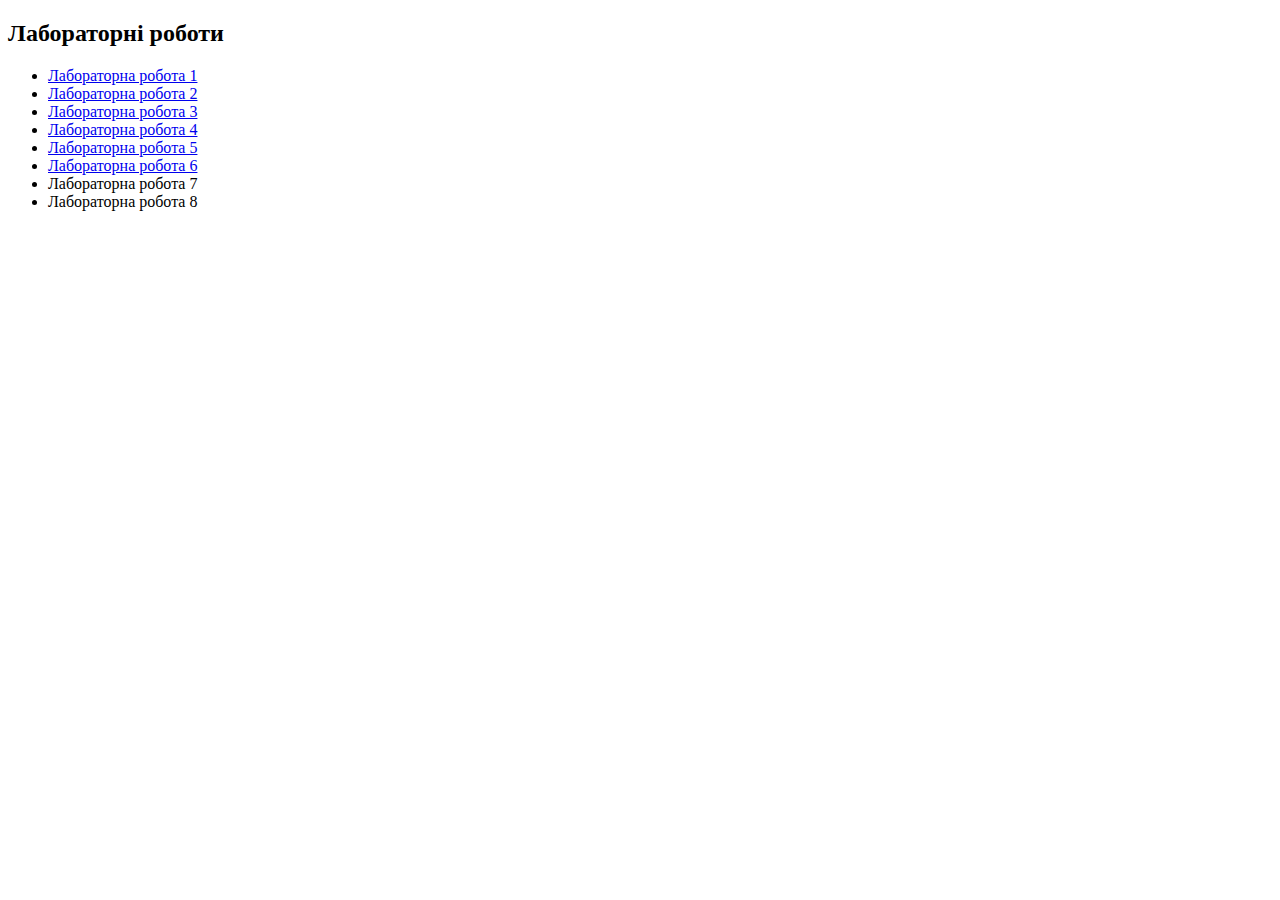
<file: index.html>
<!DOCTYPE html>
<html>
  <head>
    <meta charset="UTF-8" />
    <meta
      name="keywords"
      content="Очеретенко, Сергій, ІП-03"
    />
    <meta
      name="description"
      content="Лабораторні роботи, Очеретенко Сергій, ІП-03 "
    />
    <meta http-equiv="X-UA-Compatible" content="IE=edge" />
    <meta
      name="viewport"
      content="width=device-width, initial-scale=1.0"
    />
    <title>Очеретенко Сергій, ІП-03</title>
  </head>
  <body>
    <h2>Лабораторні роботи</h2>
    <ul>
      <li>
        <a href="./LaboratoryWork1/lab1.html">
          Лабораторна робота 1
        </a>
      </li>
      <li>
        <a href="./LaboratoryWork2/lab2.html"
          >Лабораторна робота 2</a
        >
      </li>
      <li>
        <a href="./LaboratoryWork3/lab3.html"
          >Лабораторна робота 3</a
        >
      </li>
      <li>
        <a href="./LaboratoryWork4/lab4.html">
          Лабораторна робота 4
        </a>
      </li>
      <li>
        <a href="./LaboratoryWork5/lab5.html">
          Лабораторна робота 5
        </a>
      </li>
      <li>
        <a href="./LaboratoryWork6/lab6.html">
          Лабораторна робота 6
        </a>
      </li>
      <li>Лабораторна робота 7</li>
      <li>Лабораторна робота 8</li>
    </ul>
  </body>
</html>
</file>
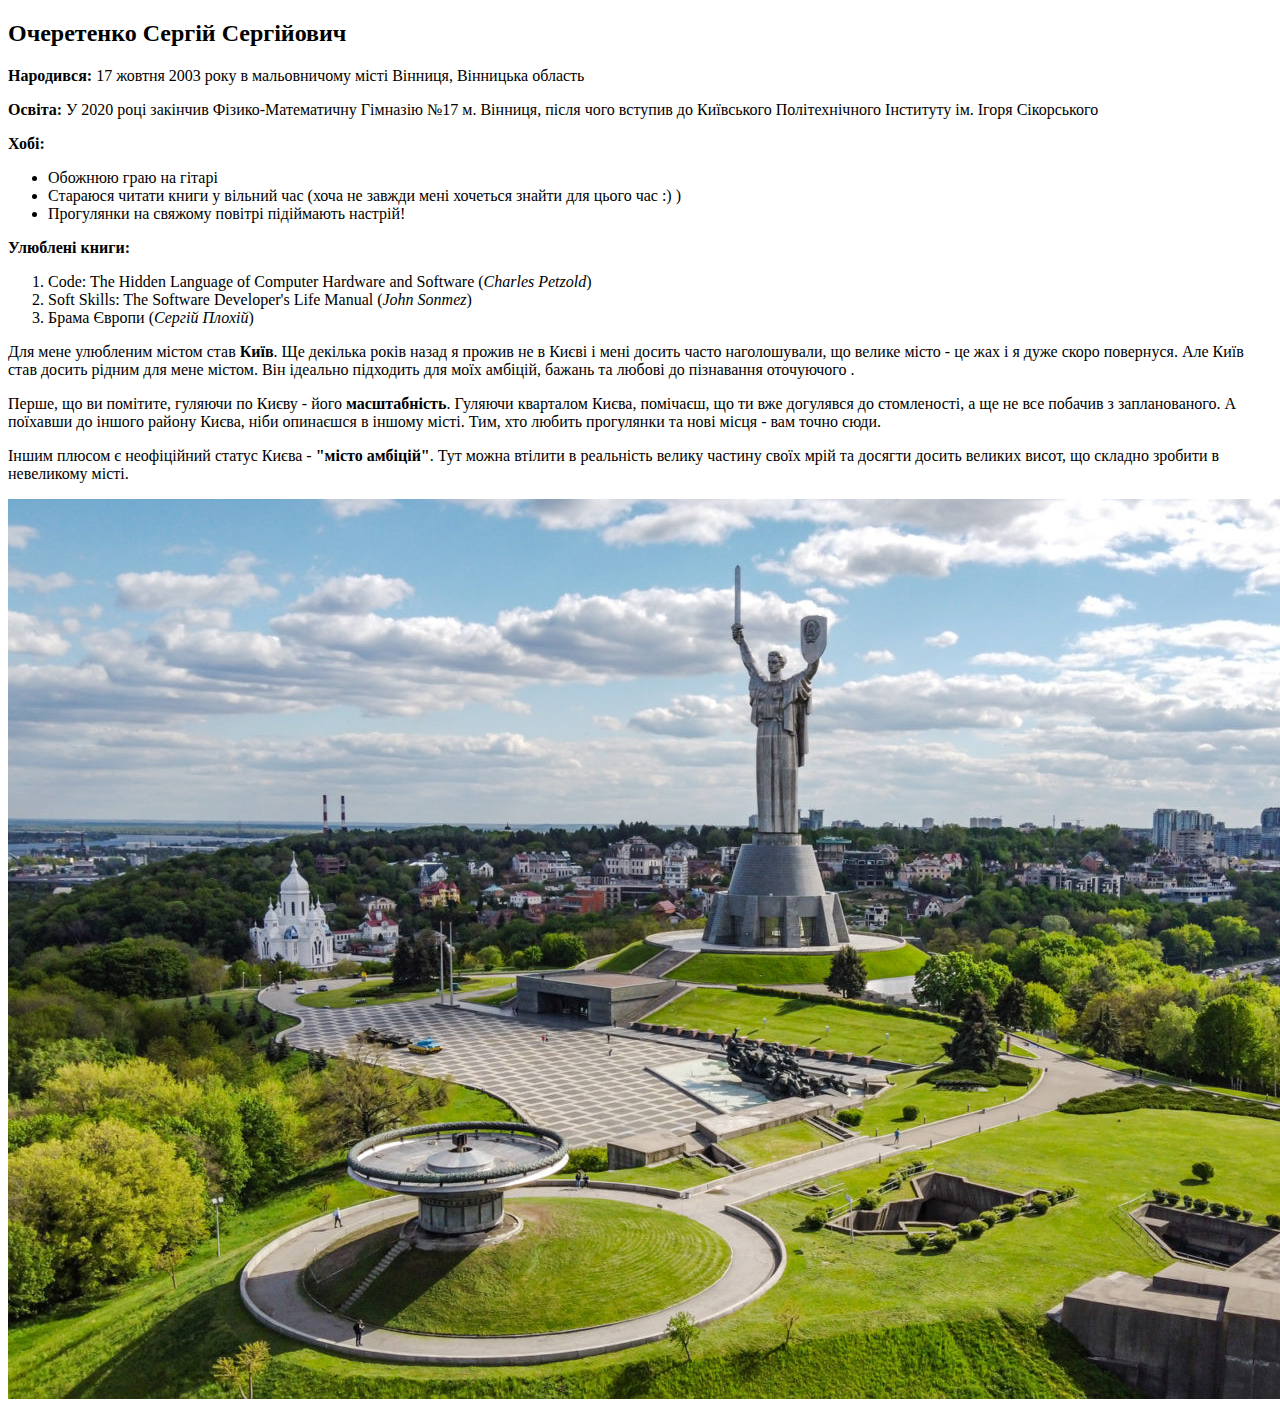
<file: LaboratoryWork1/lab1.html>
<!DOCTYPE html>
<html lang="en">
  <head>
    <meta charset="UTF-8" />
    <meta
      name="keywords"
      content="Очеретенко, Сергій, ІП-03"
    />
    <meta
      name="description"
      content="Лабораторна робота 1, Очеретенко Сергій, ІП-03 "
    />
    <meta http-equiv="X-UA-Compatible" content="IE=edge" />
    <meta
      name="viewport"
      content="width=device-width, initial-scale=1.0"
    />
    <title>Очеретенко Сергій, ІП-03</title>
  </head>
  <body>
    <h2>Очеретенко Сергій Сергійович</h2>
    <p>
      <b>Народився:</b> 17 жовтня 2003 року в мальовничому
      місті Вінниця, Вінницька область
    </p>
    <p>
      <b>Освіта:</b> У 2020 році закінчив Фізико-Математичну
      Гімназію №17 м. Вінниця, після чого вступив до
      Київського Політехнічного Інституту ім. Ігоря
      Сікорського
    </p>

    <p><b>Хобі:</b></p>
    <ul>
      <li>Обожнюю граю на гітарі</li>
      <li>
        Стараюся читати книги у вільний час (хоча не завжди
        мені хочеться знайти для цього час :) )
      </li>
      <li>
        Прогулянки на свяжому повітрі підіймають настрій!
      </li>
    </ul>

    <p><b>Улюблені книги:</b></p>
    <ol>
      <li>
        Code: The Hidden Language of Computer Hardware and
        Software (<i>Charles Petzold</i>)
      </li>
      <li>
        Soft Skills: The Software Developer's Life Manual
        (<i>John Sonmez</i>)
      </li>
      <li>Брама Європи (<i>Сергій Плохій</i>)</li>
    </ol>

    <p>
      Для мене улюбленим містом став <b>Київ</b>. Ще
      декілька років назад я прожив не в Києві і мені досить
      часто наголошували, що велике місто - це жах і я дуже
      скоро повернуся. Але Київ став досить рідним для мене
      містом. Він ідеально підходить для моїх амбіцій,
      бажань та любові до пізнавання оточуючого .
    </p>

    <p>
      Перше, що ви помітите, гуляючи по Києву - його
      <b>масштабність</b>. Гуляючи кварталом Києва,
      помічаєш, що ти вже догулявся до стомленості, а ще не
      все побачив з запланованого. А поїхавши до іншого
      району Києва, ніби опинаєшся в іншому місті. Тим, хто
      любить прогулянки та нові місця - вам точно сюди.
    </p>

    <p>
      Іншим плюсом є неофіційний статус Києва -
      <b>"місто амбіцій"</b>. Тут можна втілити в реальність
      велику частину своїх мрій та досягти досить великих
      висот, що складно зробити в невеликому місті.
    </p>

    <a
      href="https://uk.wikipedia.org/wiki/%D0%9A%D0%B8%D1%97%D0%B2"
      ><img src="./assets/images/motherland.jpg"
    /></a>
  </body>
</html>
</file>
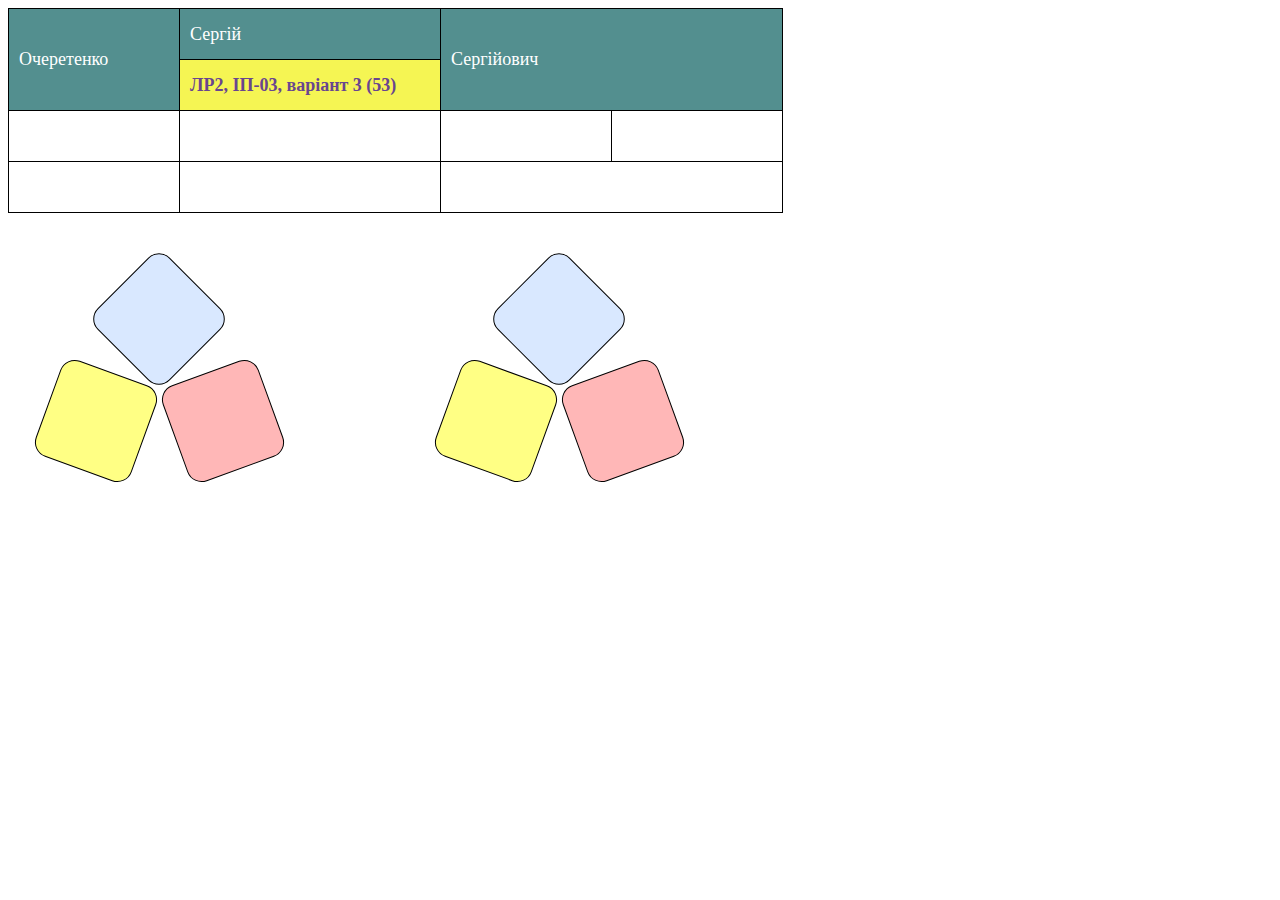
<file: LaboratoryWork2/lab2.html>
<!DOCTYPE html>
<html lang="en">
  <head>
    <meta charset="UTF-8" />
    <meta
      name="keywords"
      content="Очеретенко, Сергій, ІП-03"
    />
    <meta
      name="description"
      content="Лабораторна робота 2, Очеретенко Сергій, ІП-03 "
    />
    <meta http-equiv="X-UA-Compatible" content="IE=edge" />
    <meta
      name="viewport"
      content="width=device-width, initial-scale=1.0"
    />
    <title>Очеретенко Сергій, ІП-03</title>
    <link
      href="styles/styles.css"
      rel="stylesheet"
      type="text/css"
    />
  </head>
  <body>
    <table>
      <tr class="first-row">
        <td class="first-row-cell" rowspan="2">
          Очеретенко
        </td>
        <td class="first-row-cell">Сергій</td>
        <td class="first-row-cell" rowspan="2" colspan="2">
          Сергійович
        </td>
      </tr>
      <tr class="second-row">
        <td class="second-row-cell">
          ЛР2, ІП-03, варіант 3 (53)
        </td>
      </tr>
      <tr>
        <td></td>
        <td></td>
        <td></td>
        <td></td>
      </tr>
      <tr>
        <td></td>
        <td></td>
        <td colspan="3"></td>
      </tr>
    </table>

    <div class="box position-box-1"></div>
    <div class="box position-box-2"></div>
    <div class="box position-box-3"></div>

    <div class="box transform-box-1"></div>
    <div class="box transform-box-2"></div>
    <div class="box transform-box-3"></div>
  </body>
</html>
</file>
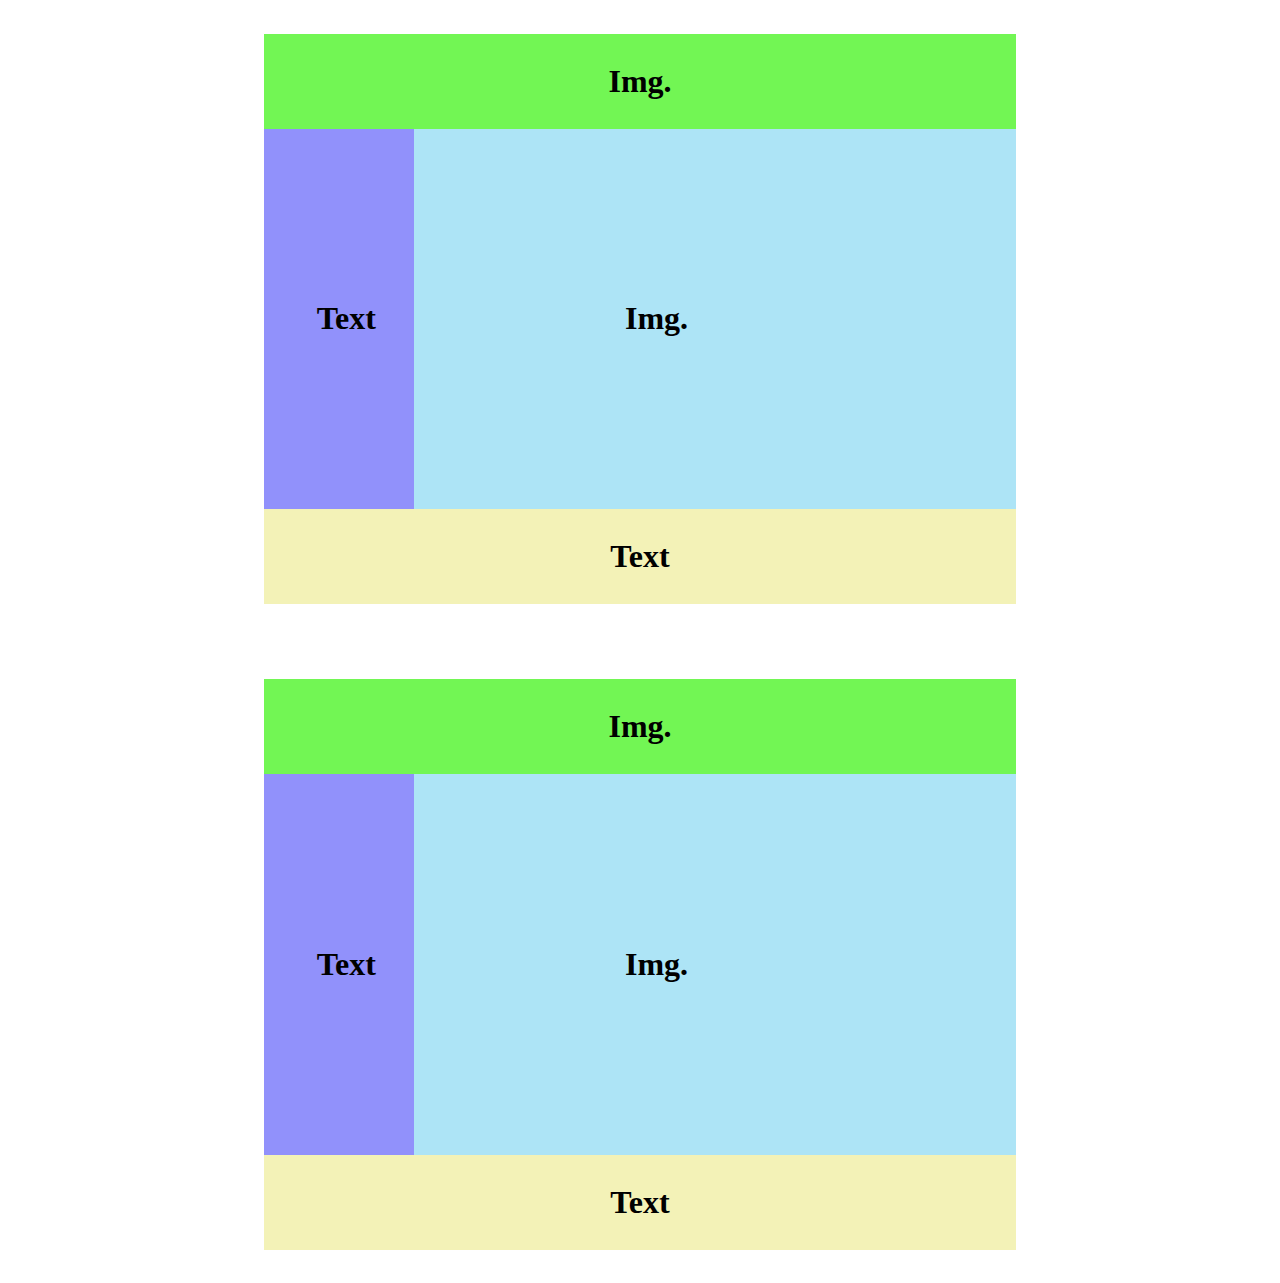
<file: LaboratoryWork3/lab3.html>
<!DOCTYPE html>
<html lang="en">
  <head>
    <meta charset="UTF-8" />
    <meta
      name="keywords"
      content="Очеретенко, Сергій, ІП-03"
    />
    <meta
      name="description"
      content="Лабораторна робота 3, Очеретенко Сергій, ІП-03 "
    />
    <meta http-equiv="X-UA-Compatible" content="IE=edge" />
    <meta
      name="viewport"
      content="width=device-width, initial-scale=1.0"
    />
    <title>Очеретенко Сергій, ІП-03</title>
    <link
      href="./styles/styles.css"
      rel="stylesheet"
      type="text/css"
    />
  </head>
  <body>
    <div class="flex-section">
      <div class="top-block">
        <h1>Img.</h1>
      </div>

      <div class="row">
        <div class="left-block"><h1>Text</h1></div>
        <div class="right-block"><h1>Img.</h1></div>
      </div>

      <div class="bottom-block"><h1>Text</h1></div>
    </div>

    <div class="float-section">
      <div class="top-block">
        <h1>Img.</h1>
      </div>

      <div class="left-block"><h1>Text</h1></div>
      <div class="right-block"><h1>Img.</h1></div>

      <div class="clear-block"></div>

      <div class="bottom-block"><h1>Text</h1></div>
    </div>
  </body>
</html>
</file>
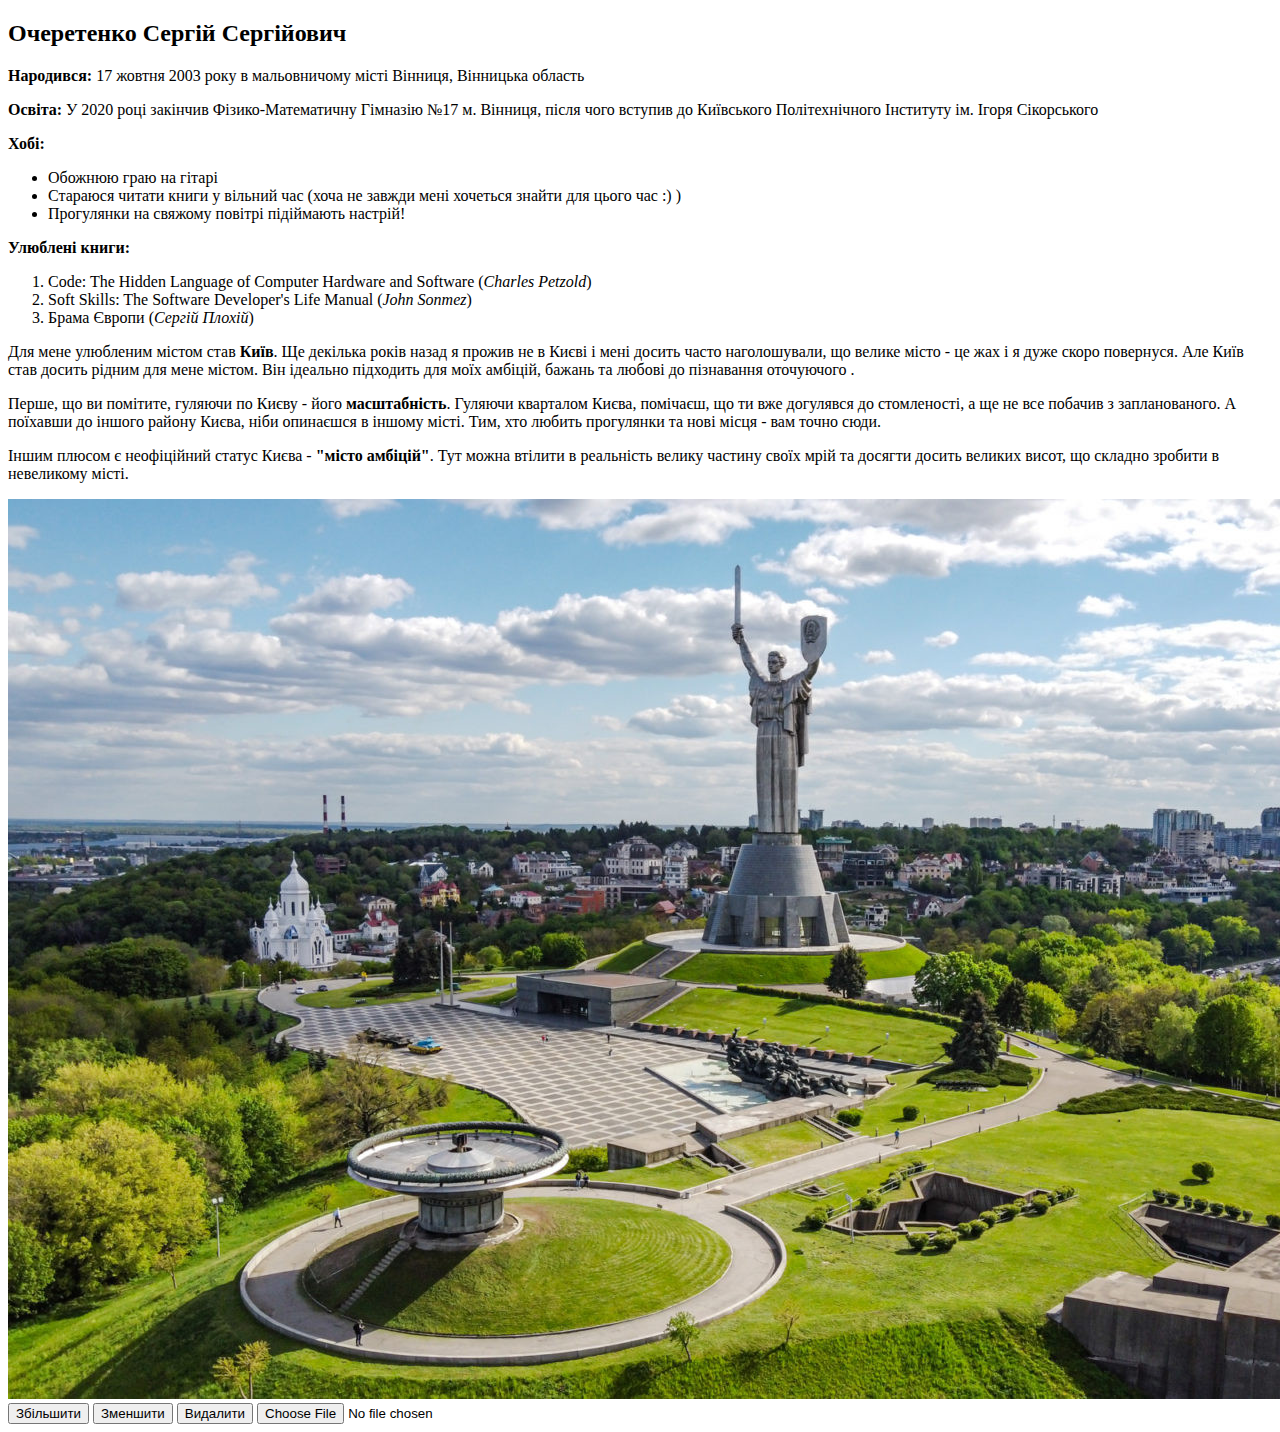
<file: LaboratoryWork4/lab4.html>
<!DOCTYPE html>
<html lang="en">
  <head>
    <meta charset="UTF-8" />
    <meta
      name="keywords"
      content="Очеретенко, Сергій, ІП-03"
    />
    <meta
      name="description"
      content="Лабораторна робота 1, Очеретенко Сергій, ІП-03 "
    />
    <meta http-equiv="X-UA-Compatible" content="IE=edge" />
    <meta
      name="viewport"
      content="width=device-width, initial-scale=1.0"
    />
    <title>Очеретенко Сергій, ІП-03</title>
  </head>
  <body>
    <h2 id="id-1" class="class-1">Очеретенко Сергій Сергійович</h2>
    <p id="id-2" class="class-2">
      <b>Народився:</b> 17 жовтня 2003 року в мальовничому
      місті Вінниця, Вінницька область
    </p>
    <p id="id-3" class="class-3">
      <b>Освіта:</b> У 2020 році закінчив Фізико-Математичну
      Гімназію №17 м. Вінниця, після чого вступив до
      Київського Політехнічного Інституту ім. Ігоря
      Сікорського
    </p>

    <p id="id-4" class="class-4"><b>Хобі:</b></p>
    <ul>
      <li id="id-5" class="class-5">Обожнюю граю на гітарі</li>
      <li id="id-6" class="class-6">
        Стараюся читати книги у вільний час (хоча не завжди
        мені хочеться знайти для цього час :) )
      </li>
      <li id="id-7" class="class-7">
        Прогулянки на свяжому повітрі підіймають настрій!
      </li>
    </ul>

    <p id="id-8" class="class-8"><b>Улюблені книги:</b></p>
    <ol>
      <li id="id-9" class="class-9">
        Code: The Hidden Language of Computer Hardware and
        Software (<i>Charles Petzold</i>)
      </li>
      <li id="id-10" class="class-10">
        Soft Skills: The Software Developer's Life Manual
        (<i>John Sonmez</i>)
      </li>
      <li id="id-11" class="class-11">Брама Європи (<i>Сергій Плохій</i>)</li>
    </ol>

    <p id="id-12" class="class-12">
      Для мене улюбленим містом став <b>Київ</b>. Ще
      декілька років назад я прожив не в Києві і мені досить
      часто наголошували, що велике місто - це жах і я дуже
      скоро повернуся. Але Київ став досить рідним для мене
      містом. Він ідеально підходить для моїх амбіцій,
      бажань та любові до пізнавання оточуючого .
    </p>

    <p id="id-13" class="class-13">
      Перше, що ви помітите, гуляючи по Києву - його
      <b>масштабність</b>. Гуляючи кварталом Києва,
      помічаєш, що ти вже догулявся до стомленості, а ще не
      все побачив з запланованого. А поїхавши до іншого
      району Києва, ніби опинаєшся в іншому місті. Тим, хто
      любить прогулянки та нові місця - вам точно сюди.
    </p>

    <p id="id-14" class="class-14">
      Іншим плюсом є неофіційний статус Києва -
      <b>"місто амбіцій"</b>. Тут можна втілити в реальність
      велику частину своїх мрій та досягти досить великих
      висот, що складно зробити в невеликому місті.
    </p>

    <img src="./assets/images/motherland.jpg"/>

    <br>
    <button id="button-big">Збільшити</button>
    <button id="button-small">Зменшити</button>
    <button id="button-delete">Видалити</button>
    <input id="button-add" type="file" accept="image/*" value="Додати">

    <script src="./js/script.js"></script>
  </body>
</html>
</file>
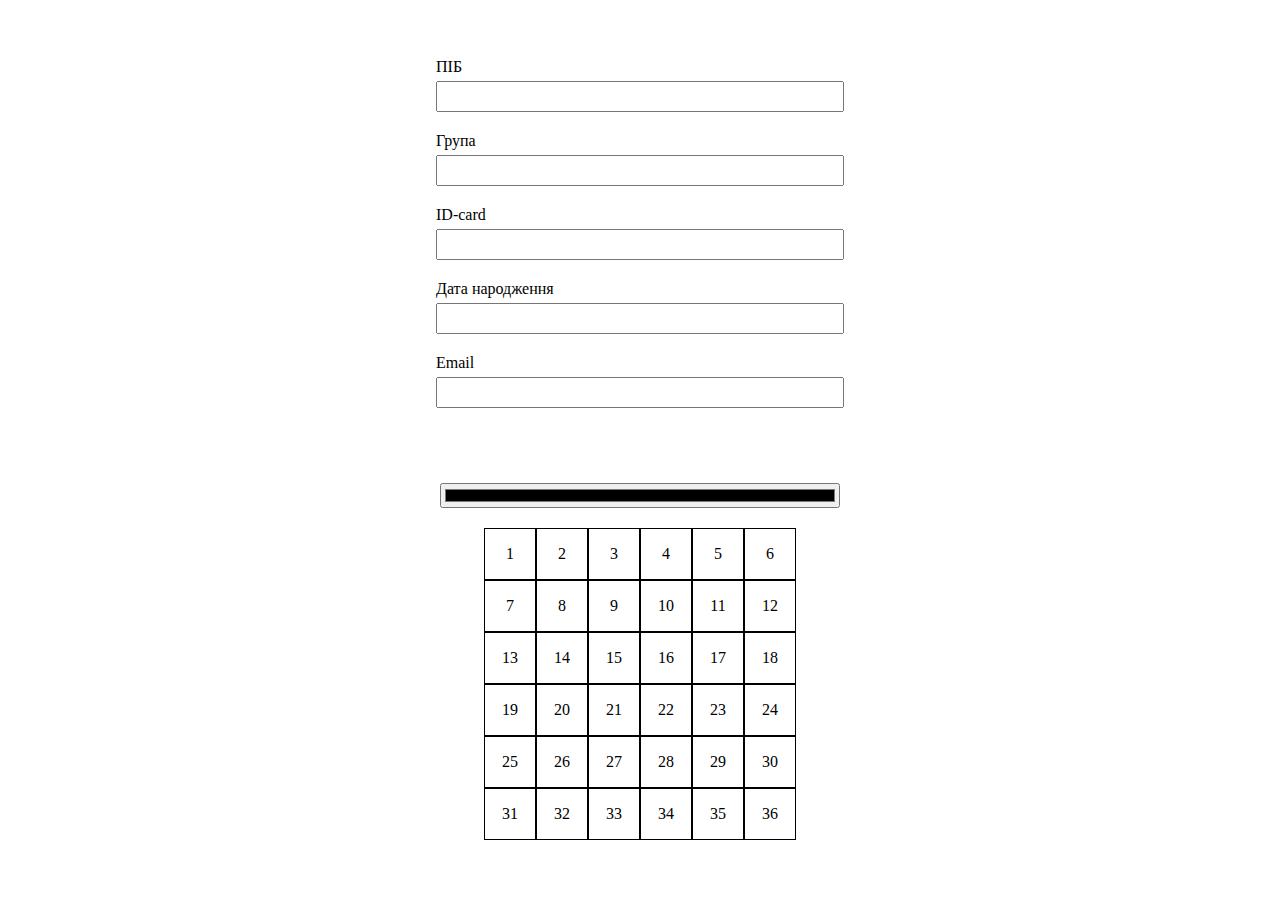
<file: LaboratoryWork5/lab5.html>
<!DOCTYPE html>
<html lang="en">
<head>
  <meta charset="UTF-8" />
    <meta
      name="keywords"
      content="Очеретенко, Сергій, ІП-03"
    />
    <meta
      name="description"
      content="Лабораторна робота 5, Очеретенко Сергій, ІП-03 "
    />
    <meta http-equiv="X-UA-Compatible" content="IE=edge" />
    <meta
      name="viewport"
      content="width=device-width, initial-scale=1.0"
    />
    <title>Очеретенко Сергій, ІП-03</title>
    <link
      href="./styles/styles.css"
      rel="stylesheet"
      type="text/css"
    />
</head>
<body>
  <div id="input-form">

    <form>
      <label for="name-input">ПІБ</label>
      <input id="name-input" type="text">
      
      <label for="group-input">Група</label>
      <input id="group-input" type="text">
      
      <label for="id-card-input">ID-card</label>
      <input id="id-card-input" type="text">
      
      <label for="date-input">Дата народження</label>
      <input id="date-input" type="text">
      
      <label for="email-input">Email</label>
      <input id="email-input" type="text">
    </form>
  </div>
</body>

<script src="./js/input-validation.js"></script>
<script src="./js/table.js"></script>

</html>
</file>
<file: LaboratoryWork2/styles/styles.css>
table {
  border: 1px solid black;
  border-collapse: collapse;
  font-size: 18px;
  margin-bottom: 30px;
}

td {
  border: 1px solid black;
  padding: 10px;
  width: 150px;
  height: 30px;
}

.second-row-cell {
  width: 240px;
}

.first-row-cell {
  background-color: #538f8f;
  color: white;
  transition: 0.8s;
}

.first-row-cell:hover {
  background-color: #8f6045;
  transition: 0.8s;
}

.second-row-cell {
  background-color: #f5f553;
  color: #69458f;
  font-weight: 600;
  transition: 0.8s;
}

.second-row-cell:hover {
  background-color: #69458f;
  color: #f5f553;
  transition: 0.8s;
}

.box {
  width: 100px;
  height: 100px;
  border-radius: 15%;
  border: 1px solid black;
}

.position-box-1 {
  position: absolute;
  left: 108px;
  top: 268px;
  transform: rotate(45deg);
  background-color: rgb(217, 232, 255);
}

.position-box-2 {
  position: absolute;
  left: 45px;
  top: 370px;
  transform: rotate(20deg);
  background-color: rgb(255, 255, 132);
}

.position-box-3 {
  position: absolute;
  left: 172px;
  top: 370px;
  transform: rotate(-20deg);
  background-color: rgb(255, 183, 183);
}

.transform-box-1 {
  transform: translate(500px, 25px) rotate(45deg);
  background-color: rgb(217, 232, 255);
}

.transform-box-2 {
  transform: translate(437px, 25px) rotate(20deg);
  background-color: rgb(255, 255, 132);
}

.transform-box-3 {
  transform: translate(564px, -77px) rotate(-20deg);
  background-color: rgb(255, 183, 183);
}
</file>
<file: LaboratoryWork3/styles/styles.css>
body {
  padding: 2% 20%;
}

/* GENERAL STYLES */

.top-block {
  background-color: #72f654;
  width: 100%;
  text-align: center;
  padding: 1% 0%;
}

.left-block {
  background-color: #9191fb;
  padding: 20% 0%;
  width: 20%;
}

.right-block {
  background-color: #ade4f6;
  width: 80%;
  padding: 20% 0%;
}

.right-block > h1,
.left-block > h1 {
  margin-left: 35%;
}

.bottom-block {
  background-color: #f3f2b7;
  width: 100%;
  padding: 1% 0%;
  text-align: center;
}

/* FLEX SECTION */

.flex-section {
  display: flex;
  flex-direction: column;
  margin-bottom: 10%;
}

.row {
  display: flex;
  flex-direction: row;
}

/* FLOAT SECTION */
.float-section > .left-block {
  float: left;
}

.float-section > .right-block {
  float: right;
}

.clear-block {
  clear: both;
}
</file>
<file: LaboratoryWork5/styles/styles.css>
#input-form {
  display: flex;
  justify-content: center;
}

form {
  display: flex;
  flex-direction: column;
  margin: 50px;
}

input {
  margin-bottom: 20px;
  margin-top: 5px;
  width: 400px;
  height: 25px;
}
</file>
